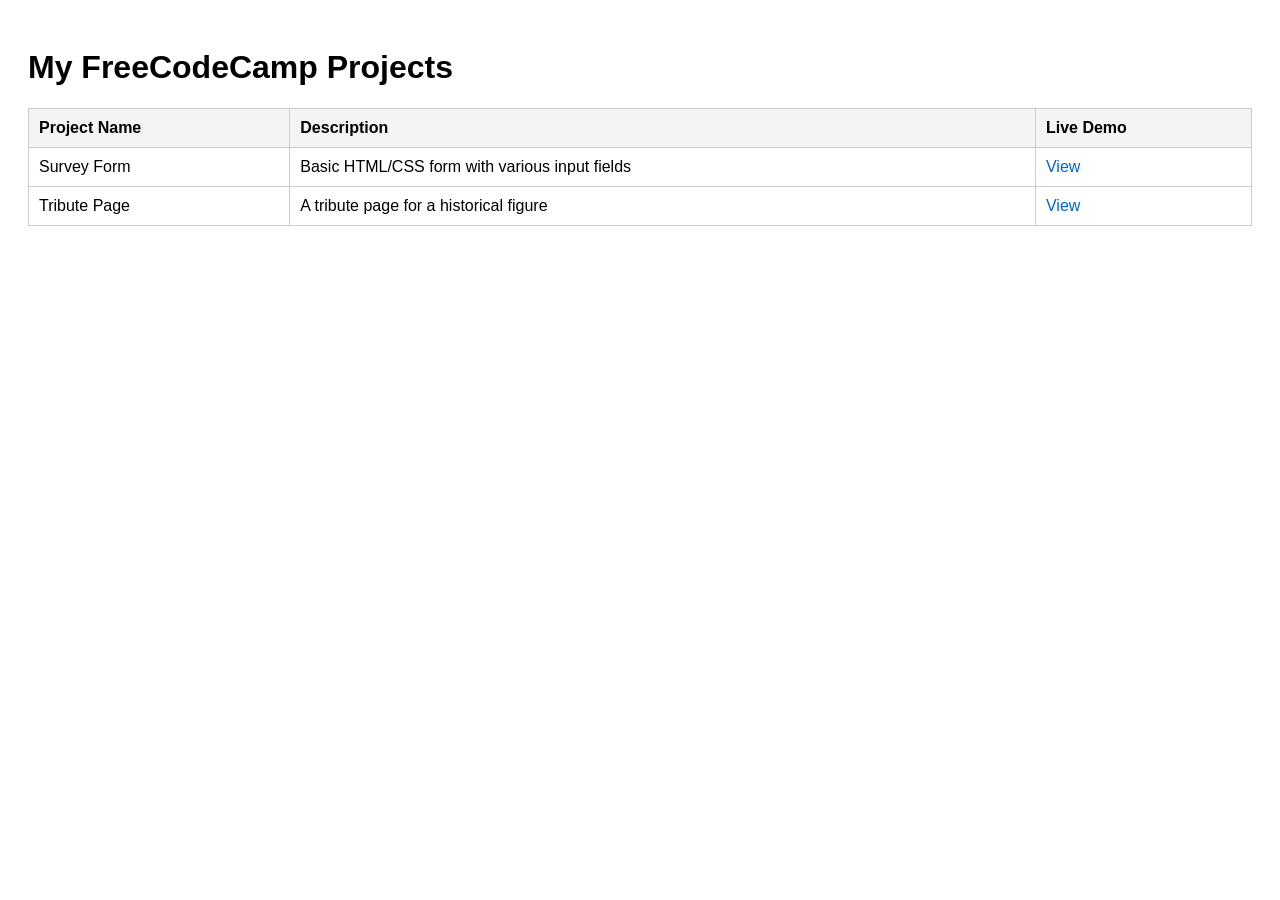
<file: index.html>
<!DOCTYPE html>
<html lang="en">
<head>
  <meta charset="UTF-8" />
  <meta name="viewport" content="width=device-width, initial-scale=1.0"/>
  <title>My FreeCodeCamp Projects</title>
  <style>
    body { font-family: Arial, sans-serif; padding: 20px; }
    table { width: 100%; border-collapse: collapse; }
    th, td { border: 1px solid #ccc; padding: 10px; text-align: left; }
    th { background-color: #f4f4f4; }
    a { color: #0066cc; text-decoration: none; }
    a:hover { text-decoration: underline; }
  </style>
</head>
<body>
  <h1>My FreeCodeCamp Projects</h1>
  <table>
    <thead>
      <tr>
        <th>Project Name</th>
        <th>Description</th>
        <th>Live Demo</th>
      </tr>
    </thead>
    <tbody>
      <tr>
        <td>Survey Form</td>
        <td>Basic HTML/CSS form with various input fields</td>
        <td><a href="survey-form/survey-form.html" target="_blank">View</a></td>
      </tr>
      <tr>
        <td>Tribute Page</td>
        <td>A tribute page for a historical figure</td>
        <td><a href="tribute-page/tribute-page.html" target="_blank">View</a></td>
      </tr>
    </tbody>
  </table>
</body>
</html>
</file>
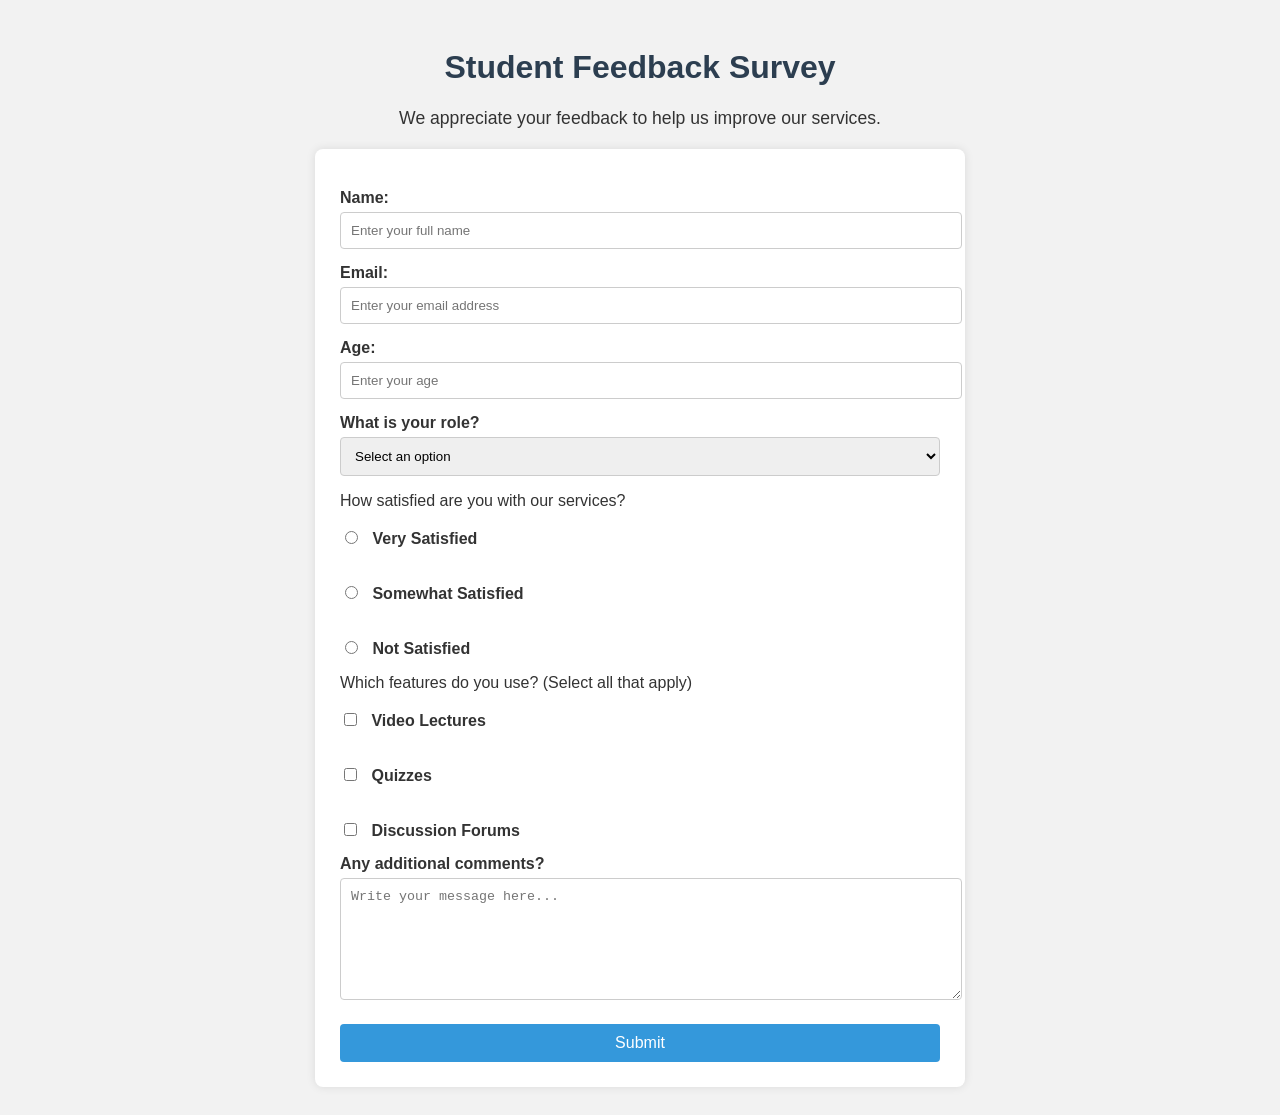
<file: SurveyFormHTML.html>
<!DOCTYPE html>
<html lang="en">
<head>
  <meta charset="UTF-8" />
  <meta name="viewport" content="width=device-width, initial-scale=1.0"/>
  <title>Survey Form</title>
  <link rel="stylesheet" href="SurveyFormCss.css" />
</head>
<body>
  <h1 id="title">Student Feedback Survey</h1>
  <p id="description">We appreciate your feedback to help us improve our services.</p>

  <form id="survey-form">

    <!-- Name -->
    <label id="name-label" for="name">Name:</label>
    <input 
      type="text" 
      id="name" 
      name="name" 
      placeholder="Enter your full name" 
      required 
    />

    <!-- Email -->
    <label id="email-label" for="email">Email:</label>
    <input 
      type="email" 
      id="email" 
      name="email" 
      placeholder="Enter your email address" 
      required 
    />

    <!-- Number -->
    <label id="number-label" for="number">Age:</label>
    <input 
      type="number" 
      id="number" 
      name="age" 
      placeholder="Enter your age" 
      min="10" 
      max="100" 
    />

    <!-- Dropdown -->
    <label for="dropdown">What is your role?</label>
    <select id="dropdown" name="role" required>
      <option value="">Select an option</option>
      <option value="student">Student</option>
      <option value="teacher">Teacher</option>
    </select>

    <!-- Radio Buttons -->
    <p>How satisfied are you with our services?</p>
    <label><input type="radio" name="satisfaction" value="very" /> Very Satisfied</label><br />
    <label><input type="radio" name="satisfaction" value="somewhat" /> Somewhat Satisfied</label><br />
    <label><input type="radio" name="satisfaction" value="not" /> Not Satisfied</label>

    <!-- Checkboxes -->
    <p>Which features do you use? (Select all that apply)</p>
    <label><input type="checkbox" name="features" value="videos" /> Video Lectures</label><br />
    <label><input type="checkbox" name="features" value="quizzes" /> Quizzes</label><br />
    <label><input type="checkbox" name="features" value="forums" /> Discussion Forums</label>

    <!-- Textarea -->
    <label for="comments">Any additional comments?</label>
    <textarea id="comments" name="comments" placeholder="Write your message here..."></textarea>

    <!-- Submit Button -->
    <button id="submit" type="submit">Submit</button>

  </form>
</body>
</html>
</file>
<file: SurveyFormCss.css>
body {
  font-family: Arial, sans-serif;
  background-color: #f2f2f2;
  padding: 20px;
  color: #333;
}

h1 {
  text-align: center;
  color: #2c3e50;
}

#description {
  text-align: center;
  margin-bottom: 20px;
  font-size: 1.1em;
}

form {
  background-color: white;
  max-width: 600px;
  margin: auto;
  padding: 25px;
  border-radius: 8px;
  box-shadow: 0 0 10px rgba(0,0,0,0.1);
}

label {
  display: block;
  margin-top: 15px;
  font-weight: bold;
}

input, select, textarea, button {
  width: 100%;
  padding: 10px;
  margin-top: 5px;
  border: 1px solid #ccc;
  border-radius: 4px;
}

input[type="radio"],
input[type="checkbox"] {
  width: auto;
  margin-right: 10px;
}

textarea {
  resize: vertical;
  height: 100px;
}

button {
  background-color: #3498db;
  color: white;
  border: none;
  font-size: 16px;
  margin-top: 20px;
  cursor: pointer;
}

button:hover {
  background-color: #2980b9;
}
</file>
